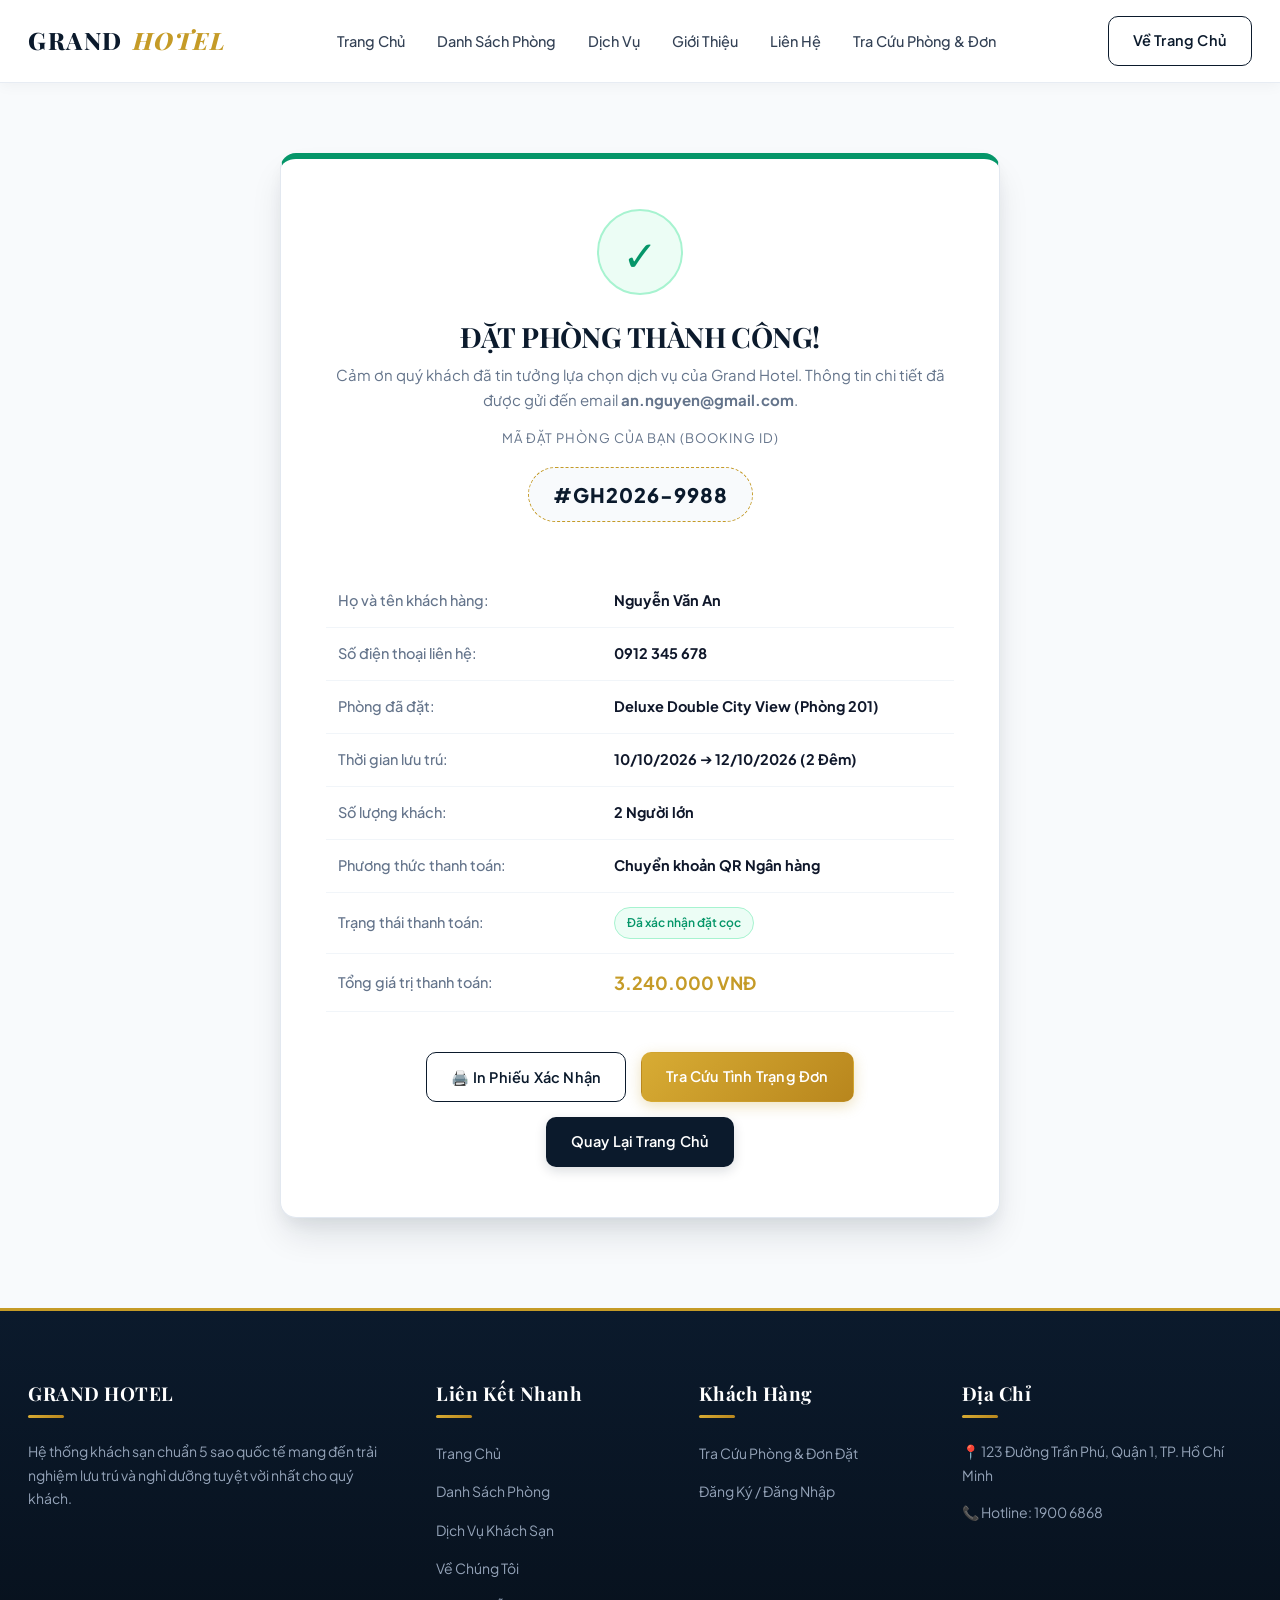
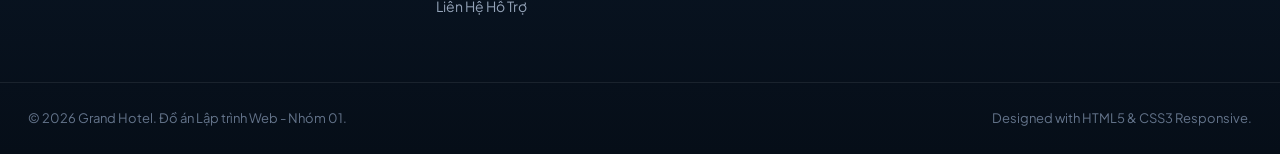
<file: 02_Source/booking-success.html>
<!DOCTYPE html>
<html lang="vi">
<head>
  <meta charset="UTF-8">
  <meta name="viewport" content="width=device-width, initial-scale=1.0">
  <title>Đặt Phòng Thành Công - Grand Hotel</title>
  
  <link rel="stylesheet" href="assets/css/base.css">
  <link rel="stylesheet" href="assets/css/style-booking.css">
</head>
<body>

  <header class="site-header">
    <div class="container header-container">
      <div class="logo">
        <a href="index.html">GRAND <span>HOTEL</span></a>
      </div>
      <nav class="main-nav" aria-label="Điều hướng chính">
        <ul>
          <li><a href="index.html">Trang Chủ</a></li>
          <li><a href="rooms.html">Danh Sách Phòng</a></li>
          <li><a href="services.html">Dịch Vụ</a></li>
          <li><a href="about.html">Giới Thiệu</a></li>
          <li><a href="contact.html">Liên Hệ</a></li>
          <li><a href="check-booking.html">Tra Cứu Phòng & Đơn</a></li>
        </ul>
      </nav>
      <div class="header-actions">
        <a href="index.html" class="btn btn-outline">Về Trang Chủ</a>
      </div>
    </div>
  </header>

  <main class="container">
    <div class="success-container-box">
      <div class="success-badge-icon">✓</div>
      <h1 style="font-size: 28px; color: var(--primary-color); margin-bottom: 8px;">ĐẶT PHÒNG THÀNH CÔNG!</h1>
      <p style="color: var(--gray-color); font-size: 15px;">Cảm ơn quý khách đã tin tưởng lựa chọn dịch vụ của Grand Hotel. Thông tin chi tiết đã được gửi đến email <strong>an.nguyen@gmail.com</strong>.</p>
      
      <div>
        <span style="font-size: 13px; color: var(--gray-color); text-transform: uppercase; letter-spacing: 1px; display: block; margin-top: 15px;">Mã Đặt Phòng Của Bạn (Booking ID)</span>
        <div class="booking-code-pill">#GH2026-9988</div>
      </div>

      <table class="success-info-table">
        <tbody>
          <tr>
            <td>Họ và tên khách hàng:</td>
            <td><strong>Nguyễn Văn An</strong></td>
          </tr>
          <tr>
            <td>Số điện thoại liên hệ:</td>
            <td><strong>0912 345 678</strong></td>
          </tr>
          <tr>
            <td>Phòng đã đặt:</td>
            <td><strong>Deluxe Double City View (Phòng 201)</strong></td>
          </tr>
          <tr>
            <td>Thời gian lưu trú:</td>
            <td><strong>10/10/2026 ➔ 12/10/2026 (2 Đêm)</strong></td>
          </tr>
          <tr>
            <td>Số lượng khách:</td>
            <td><strong>2 Người lớn</strong></td>
          </tr>
          <tr>
            <td>Phương thức thanh toán:</td>
            <td><strong>Chuyển khoản QR Ngân hàng</strong></td>
          </tr>
          <tr>
            <td>Trạng thái thanh toán:</td>
            <td><span class="badge-status badge-confirmed">Đã xác nhận đặt cọc</span></td>
          </tr>
          <tr>
            <td>Tổng giá trị thanh toán:</td>
            <td><strong style="color: var(--secondary-color); font-size: 18px;">3.240.000 VNĐ</strong></td>
          </tr>
        </tbody>
      </table>

      <div style="display: flex; gap: 15px; justify-content: center; flex-wrap: wrap;">
        <button onclick="window.print()" class="btn btn-outline">🖨️ In Phiếu Xác Nhận</button>
        <a href="check-booking.html" class="btn btn-gold">Tra Cứu Tình Trạng Đơn</a>
        <a href="index.html" class="btn btn-primary">Quay Lại Trang Chủ</a>
      </div>
    </div>
  </main>

  <footer class="site-footer">
    <div class="container footer-grid">
      <div class="footer-col">
        <h3>GRAND HOTEL</h3>
        <p>Hệ thống khách sạn chuẩn 5 sao quốc tế mang đến trải nghiệm lưu trú và nghỉ dưỡng tuyệt vời nhất cho quý khách.</p>
      </div>
      <div class="footer-col">
        <h3>Liên Kết Nhanh</h3>
        <ul>
          <li><a href="index.html">Trang Chủ</a></li>
          <li><a href="rooms.html">Danh Sách Phòng</a></li>
          <li><a href="services.html">Dịch Vụ Khách Sạn</a></li>
          <li><a href="about.html">Về Chúng Tôi</a></li>
          <li><a href="contact.html">Liên Hệ Hỗ Trợ</a></li>
        </ul>
      </div>
      <div class="footer-col">
        <h3>Khách Hàng</h3>
        <ul>
          <li><a href="check-booking.html">Tra Cứu Phòng & Đơn Đặt</a></li>
          <li><a href="admin/login.html">Đăng Ký / Đăng Nhập</a></li>
        </ul>
      </div>
      <div class="footer-col">
        <h3>Địa Chỉ</h3>
        <p>📍 123 Đường Trần Phú, Quận 1, TP. Hồ Chí Minh</p>
        <p>📞 Hotline: 1900 6868</p>
      </div>
    </div>
    <div class="container footer-bottom">
      <div>&copy; 2026 Grand Hotel. Đồ án Lập trình Web - Nhóm 01.</div>
      <div>Designed with HTML5 & CSS3 Responsive.</div>
    </div>
  </footer>

</body>
</html>
</file>
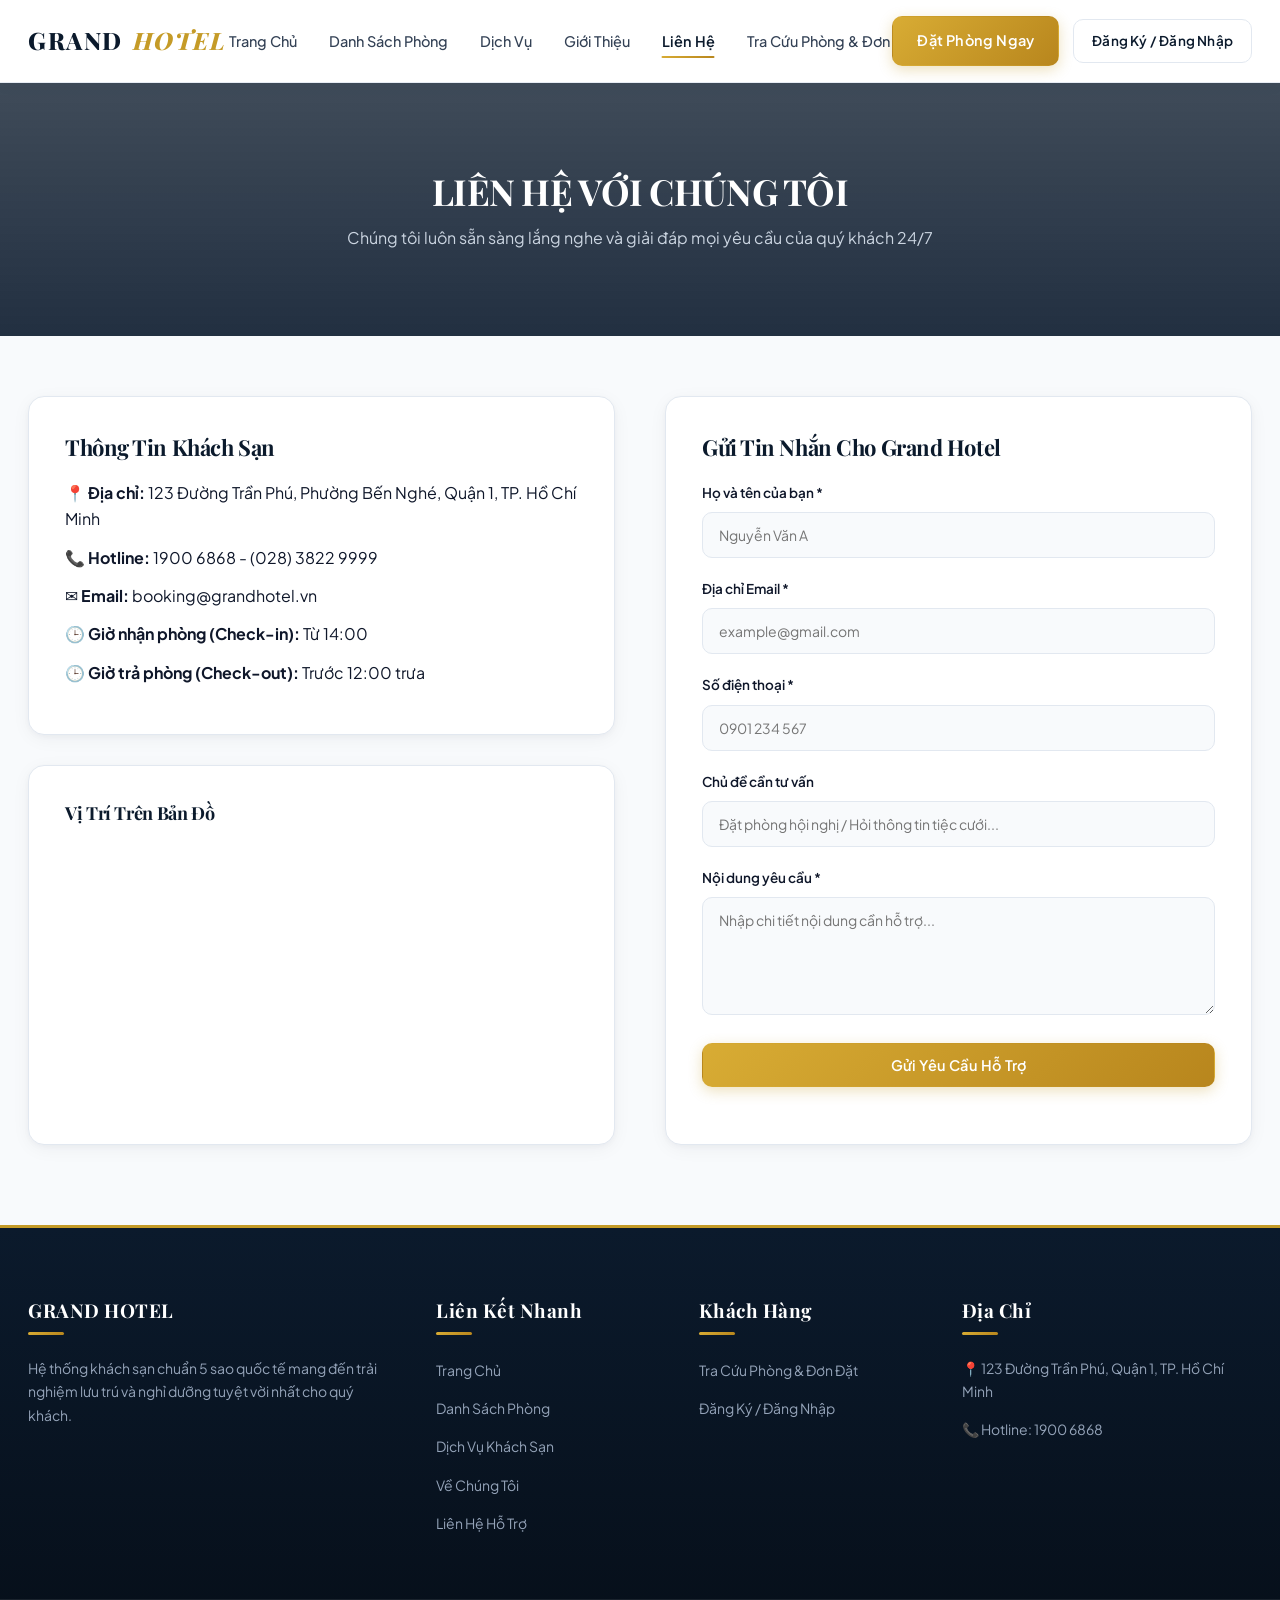
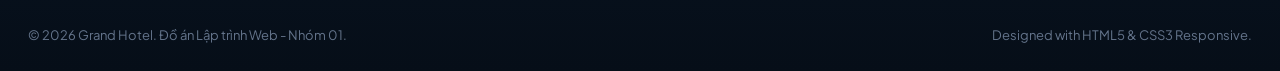
<file: 02_Source/contact.html>
<!DOCTYPE html>
<html lang="vi">
<head>
  <meta charset="UTF-8">
  <meta name="viewport" content="width=device-width, initial-scale=1.0">
  <title>Liên Hệ & Bản Đồ - Grand Hotel</title>
  <link rel="stylesheet" href="assets/css/base.css">
  <link rel="stylesheet" href="assets/css/style-home.css">
</head>
<body>

  <header class="site-header">
    <div class="container header-container">
      <div class="logo">
        <a href="index.html">GRAND <span>HOTEL</span></a>
      </div>
      <nav class="main-nav" aria-label="Điều hướng chính">
        <ul>
          <li><a href="index.html">Trang Chủ</a></li>
          <li><a href="rooms.html">Danh Sách Phòng</a></li>
          <li><a href="services.html">Dịch Vụ</a></li>
          <li><a href="about.html">Giới Thiệu</a></li>
          <li><a href="contact.html" class="active">Liên Hệ</a></li>
          <li><a href="check-booking.html">Tra Cứu Phòng & Đơn</a></li>
        </ul>
      </nav>
      <div class="header-actions">
        <a href="rooms.html" class="btn btn-gold">Đặt Phòng Ngay</a>
        <a href="admin/login.html" class="btn btn-user-auth">Đăng Ký / Đăng Nhập</a>
      </div>
    </div>
  </header>

  <section class="page-banner">
    <div class="container">
      <h1 style="font-size: 36px; margin-bottom: 10px;">LIÊN HỆ VỚI CHÚNG TÔI</h1>
      <p>Chúng tôi luôn sẵn sàng lắng nghe và giải đáp mọi yêu cầu của quý khách 24/7</p>
    </div>
  </section>

  <main class="container">
    <div class="contact-grid">
      
      <div>
        <div class="contact-card" style="margin-bottom: 30px;">
          <h2 style="font-size: 22px; color: var(--primary-color); margin-bottom: 18px;">Thông Tin Khách Sạn</h2>
          <p style="margin-bottom: 12px;"><strong>📍 Địa chỉ:</strong> 123 Đường Trần Phú, Phường Bến Nghé, Quận 1, TP. Hồ Chí Minh</p>
          <p style="margin-bottom: 12px;"><strong>📞 Hotline:</strong> 1900 6868 - (028) 3822 9999</p>
          <p style="margin-bottom: 12px;"><strong>✉️ Email:</strong> booking@grandhotel.vn</p>
          <p style="margin-bottom: 12px;"><strong>🕒 Giờ nhận phòng (Check-in):</strong> Từ 14:00</p>
          <p style="margin-bottom: 12px;"><strong>🕒 Giờ trả phòng (Check-out):</strong> Trước 12:00 trưa</p>
        </div>

        <div class="contact-card">
          <h3 style="font-size: 18px; margin-bottom: 15px; color: var(--primary-color);">Vị Trí Trên Bản Đồ</h3>
          <iframe 
            src="https://www.google.com/maps/embed?pb=!1m18!1m12!1m3!1d3919.4602324215263!2d106.6974113748053!3d10.776019489372671!2m3!1f0!2f0!3f0!3m2!1i1024!2i768!4f13.1!3m3!1m2!1s0x31752f385570472f%3A0x1787491dd4ed1369!2zVHJ1bmcgVMOibSBUaMOgbmggUGjhu5EgSOG7kyBDaMOtIE1pbmg!5e0!3m2!1svi!2s!4v1700000000000!5m2!1svi!2s" 
            width="100%" 
            height="260" 
            style="border:0; border-radius: 8px;" 
            allowfullscreen="" 
            loading="lazy">
          </iframe>
        </div>
      </div>

      <div class="contact-card">
        <h2 style="font-size: 22px; color: var(--primary-color); margin-bottom: 20px;">Gửi Tin Nhắn Cho Grand Hotel</h2>
        <form action="#" method="POST">
          <div class="contact-form-group">
            <label for="c-name">Họ và tên của bạn *</label>
            <input type="text" id="c-name" name="name" required placeholder="Nguyễn Văn A">
          </div>
          <div class="contact-form-group">
            <label for="c-email">Địa chỉ Email *</label>
            <input type="email" id="c-email" name="email" required placeholder="example@gmail.com">
          </div>
          <div class="contact-form-group">
            <label for="c-phone">Số điện thoại *</label>
            <input type="tel" id="c-phone" name="phone" required placeholder="0901 234 567">
          </div>
          <div class="contact-form-group">
            <label for="c-subject">Chủ đề cần tư vấn</label>
            <input type="text" id="c-subject" name="subject" placeholder="Đặt phòng hội nghị / Hỏi thông tin tiệc cưới...">
          </div>
          <div class="contact-form-group">
            <label for="c-message">Nội dung yêu cầu *</label>
            <textarea id="c-message" name="message" rows="5" required placeholder="Nhập chi tiết nội dung cần hỗ trợ..."></textarea>
          </div>
          <button type="submit" class="btn btn-gold" style="width: 100%; padding: 12px;">Gửi Yêu Cầu Hỗ Trợ</button>
        </form>
      </div>
    </div>
  </main>

  <footer class="site-footer">
    <div class="container footer-grid">
      <div class="footer-col">
        <h3>GRAND HOTEL</h3>
        <p>Hệ thống khách sạn chuẩn 5 sao quốc tế mang đến trải nghiệm lưu trú và nghỉ dưỡng tuyệt vời nhất cho quý khách.</p>
      </div>
      <div class="footer-col">
        <h3>Liên Kết Nhanh</h3>
        <ul>
          <li><a href="index.html">Trang Chủ</a></li>
          <li><a href="rooms.html">Danh Sách Phòng</a></li>
          <li><a href="services.html">Dịch Vụ Khách Sạn</a></li>
          <li><a href="about.html">Về Chúng Tôi</a></li>
          <li><a href="contact.html">Liên Hệ Hỗ Trợ</a></li>
        </ul>
      </div>
      <div class="footer-col">
        <h3>Khách Hàng</h3>
        <ul>
          <li><a href="check-booking.html">Tra Cứu Phòng & Đơn Đặt</a></li>
          <li><a href="admin/login.html">Đăng Ký / Đăng Nhập</a></li>
        </ul>
      </div>
      <div class="footer-col">
        <h3>Địa Chỉ</h3>
        <p>📍 123 Đường Trần Phú, Quận 1, TP. Hồ Chí Minh</p>
        <p>📞 Hotline: 1900 6868</p>
      </div>
    </div>
    <div class="container footer-bottom">
      <div>&copy; 2026 Grand Hotel. Đồ án Lập trình Web - Nhóm 01.</div>
      <div>Designed with HTML5 & CSS3 Responsive.</div>
    </div>
  </footer>

</body>
</html>
</file>
<file: 02_Source/assets/css/base.css>
@import url('https://fonts.googleapis.com/css2?family=Plus+Jakarta+Sans:wght@300;400;500;600;700;800&family=Playfair+Display:ital,wght@0,600;0,700;0,800;1,600;1,700&display=swap');

:root {
  --primary-color: #0b1a2c;
  --primary-hover: #132d4b;
  --primary-light: #1e3a5f;
  
  --secondary-color: #c59b27;
  --secondary-hover: #ad8319;
  --secondary-light: #fef7e7;
  --secondary-gradient: linear-gradient(135deg, #d8ac34 0%, #b8861d 100%);
  
  --dark-color: #0f172a;
  --gray-color: #64748b;
  --gray-light: #94a3b8;
  --light-color: #f8fafc;
  --white: #ffffff;
  --border-color: #e2e8f0;
  --border-light: #f1f5f9;
  
  --success-color: #059669;
  --success-bg: #ecfdf5;
  --warning-color: #d97706;
  --warning-bg: #fffbeb;
  --danger-color: #dc2626;
  --danger-bg: #fef2f2;
  --info-color: #0284c7;
  --info-bg: #f0f9ff;

  --font-family: 'Plus Jakarta Sans', system-ui, -apple-system, sans-serif;
  --font-serif: 'Playfair Display', Georgia, serif;
  
  --transition: all 0.25s cubic-bezier(0.4, 0, 0.2, 1);
  --shadow-sm: 0 1px 2px 0 rgba(0, 0, 0, 0.05);
  --shadow: 0 4px 20px -2px rgba(11, 26, 44, 0.06), 0 2px 6px -1px rgba(11, 26, 44, 0.04);
  --shadow-lg: 0 20px 35px -5px rgba(11, 26, 44, 0.12), 0 8px 16px -3px rgba(11, 26, 44, 0.06);
  --shadow-hover: 0 12px 28px -4px rgba(11, 26, 44, 0.15);
  
  --radius-sm: 6px;
  --radius: 10px;
  --radius-lg: 16px;
  --radius-full: 9999px;
}

*, *::before, *::after {
  margin: 0;
  padding: 0;
  box-sizing: border-box;
}

html {
  scroll-behavior: smooth;
}

body {
  font-family: var(--font-family);
  color: var(--dark-color);
  background-color: var(--light-color);
  line-height: 1.65;
  -webkit-font-smoothing: antialiased;
  -moz-osx-font-smoothing: grayscale;
}

h1, h2, h3, h4, h5, h6 {
  font-family: var(--font-serif);
  color: var(--primary-color);
  line-height: 1.3;
  letter-spacing: -0.02em;
}

a {
  text-decoration: none;
  color: inherit;
  transition: var(--transition);
}

ul {
  list-style: none;
}

img {
  max-width: 100%;
  height: auto;
  display: block;
}

input, select, textarea, button {
  font-family: var(--font-family);
}

.container {
  max-width: 1520px;
  margin: 0 auto;
  padding: 0 28px;
}

.btn {
  display: inline-flex;
  align-items: center;
  justify-content: center;
  gap: 8px;
  font-family: var(--font-family);
  font-weight: 600;
  padding: 12px 24px;
  border-radius: var(--radius);
  border: 1px solid transparent;
  cursor: pointer;
  transition: var(--transition);
  text-align: center;
  font-size: 14.5px;
  letter-spacing: 0.2px;
  white-space: nowrap;
}

.btn:active {
  transform: translateY(1px);
}

.btn-primary {
  background-color: var(--primary-color);
  color: var(--white);
  box-shadow: 0 4px 12px rgba(11, 26, 44, 0.15);
}

.btn-primary:hover {
  background-color: var(--primary-hover);
  box-shadow: 0 6px 16px rgba(11, 26, 44, 0.25);
  transform: translateY(-2px);
}

.btn-gold {
  background: var(--secondary-gradient);
  color: var(--white);
  box-shadow: 0 4px 14px rgba(197, 155, 39, 0.3);
}

.btn-gold:hover {
  box-shadow: 0 6px 20px rgba(197, 155, 39, 0.45);
  transform: translateY(-2px);
  filter: brightness(1.04);
}

.btn-outline {
  border: 1.5px solid var(--primary-color);
  color: var(--primary-color);
  background-color: transparent;
}

.btn-outline:hover {
  background-color: var(--primary-color);
  color: var(--white);
  transform: translateY(-2px);
}

.btn-user-auth {
  display: inline-flex;
  align-items: center;
  gap: 8px;
  padding: 10px 18px;
  border-radius: var(--radius);
  border: 1.5px solid var(--border-color);
  background: var(--white);
  color: var(--primary-color);
  font-weight: 600;
  font-size: 13.5px;
  transition: var(--transition);
}

.btn-user-auth:hover {
  border-color: var(--secondary-color);
  color: var(--secondary-color);
  box-shadow: var(--shadow-sm);
  transform: translateY(-1px);
}

.btn-sm {
  padding: 7px 14px;
  font-size: 12.5px;
  border-radius: var(--radius-sm);
}

.badge {
  display: inline-flex;
  align-items: center;
  gap: 6px;
  padding: 5px 12px;
  border-radius: var(--radius-full);
  font-size: 12px;
  font-weight: 700;
  letter-spacing: 0.3px;
}

.badge::before {
  content: '';
  width: 6px;
  height: 6px;
  border-radius: 50%;
  display: inline-block;
}

.badge-success {
  background-color: var(--success-bg);
  color: var(--success-color);
}
.badge-success::before {
  background-color: var(--success-color);
}

.badge-warning {
  background-color: var(--warning-bg);
  color: var(--warning-color);
}
.badge-warning::before {
  background-color: var(--warning-color);
}

.badge-danger {
  background-color: var(--danger-bg);
  color: var(--danger-color);
}
.badge-danger::before {
  background-color: var(--danger-color);
}

.badge-info {
  background-color: var(--info-bg);
  color: var(--info-color);
}
.badge-info::before {
  background-color: var(--info-color);
}

.site-header {
  background-color: rgba(255, 255, 255, 0.96);
  backdrop-filter: blur(12px);
  -webkit-backdrop-filter: blur(12px);
  box-shadow: 0 1px 15px rgba(11, 26, 44, 0.05);
  position: sticky;
  top: 0;
  z-index: 1000;
  border-bottom: 1px solid rgba(226, 232, 240, 0.8);
}

.header-container {
  display: flex;
  justify-content: space-between;
  align-items: center;
  height: 82px;
}

.logo a {
  display: inline-flex;
  align-items: center;
  gap: 10px;
  font-family: var(--font-serif);
  font-size: 24px;
  font-weight: 800;
  color: var(--primary-color);
  letter-spacing: 1.5px;
}

.logo span {
  color: var(--secondary-color);
  font-style: italic;
}

.main-nav ul {
  display: flex;
  gap: 32px;
  align-items: center;
}

.main-nav a {
  font-weight: 500;
  color: #334155;
  font-size: 14.5px;
  padding: 8px 0;
  position: relative;
}

.main-nav a::after {
  content: '';
  position: absolute;
  bottom: 0;
  left: 50%;
  transform: translateX(-50%);
  width: 0;
  height: 2px;
  background: var(--secondary-gradient);
  transition: width 0.3s ease;
  border-radius: 2px;
}

.main-nav a:hover,
.main-nav a.active {
  color: var(--primary-color);
  font-weight: 600;
}

.main-nav a:hover::after,
.main-nav a.active::after {
  width: 100%;
}

.header-actions {
  display: flex;
  align-items: center;
  gap: 14px;
}

.site-footer {
  background: linear-gradient(180deg, #0b1a2c 0%, #060e18 100%);
  color: #94a3b8;
  padding: 70px 0 25px;
  margin-top: 80px;
  border-top: 3px solid var(--secondary-color);
}

.footer-grid {
  display: grid;
  grid-template-columns: 2fr 1.2fr 1.2fr 1.6fr;
  gap: 45px;
  margin-bottom: 50px;
}

.footer-col h3 {
  color: var(--white);
  font-size: 19px;
  margin-bottom: 22px;
  position: relative;
  padding-bottom: 12px;
  letter-spacing: 0.5px;
}

.footer-col h3::after {
  content: '';
  position: absolute;
  left: 0;
  bottom: 0;
  width: 36px;
  height: 2.5px;
  background: var(--secondary-gradient);
  border-radius: 2px;
}

.footer-col p {
  font-size: 14px;
  line-height: 1.7;
  margin-bottom: 14px;
  color: #94a3b8;
}

.footer-col ul li {
  margin-bottom: 12px;
}

.footer-col ul a {
  font-size: 14px;
  color: #94a3b8;
  display: inline-block;
  transition: all 0.25s ease;
}

.footer-col ul a:hover {
  color: var(--secondary-color);
  transform: translateX(5px);
}

.footer-bottom {
  border-top: 1px solid rgba(255, 255, 255, 0.08);
  padding-top: 25px;
  display: flex;
  justify-content: space-between;
  align-items: center;
  font-size: 13px;
  color: #64748b;
}

.page-banner {
  background: linear-gradient(180deg, rgba(11, 26, 44, 0.78) 0%, rgba(11, 26, 44, 0.9) 100%),
              url('https://images.unsplash.com/photo-1566073771259-6a8506099945?auto=format&fit=crop&w=1920&q=85') center/cover;
  color: var(--white);
  padding: 85px 0;
  text-align: center;
  margin-bottom: 50px;
}

.page-banner h1 {
  color: var(--white);
  font-size: 38px;
  margin-bottom: 12px;
}

.page-banner p {
  color: #cbd5e1;
  font-size: 16px;
  max-width: 650px;
  margin: 0 auto;
}

.breadcrumb-nav {
  background-color: #f8fafc;
  padding: 16px 0;
  border-bottom: 1px solid var(--border-color);
  font-size: 14px;
  color: var(--gray-color);
}

.breadcrumb-nav a:hover {
  color: var(--secondary-color);
}

.breadcrumb-nav span {
  color: var(--primary-color);
  font-weight: 600;
}

.page-header-simple {
  background-color: #f8fafc;
  padding: 34px 0;
  border-bottom: 1px solid var(--border-color);
}

.page-header-simple h1 {
  font-size: 28px;
  color: var(--primary-color);
  margin-bottom: 6px;
}

.page-header-simple p {
  font-size: 14.5px;
  color: var(--gray-color);
}

@media (max-width: 960px) {
  .footer-grid {
    grid-template-columns: 1fr 1fr;
    gap: 35px;
  }
}

@media (max-width: 768px) {
  .container {
    padding: 0 20px;
  }

  .header-container {
    flex-direction: column;
    height: auto;
    padding: 16px 0;
    gap: 16px;
  }
  
  .main-nav ul {
    flex-wrap: wrap;
    justify-content: center;
    gap: 18px;
  }
  
  .footer-grid {
    grid-template-columns: 1fr;
    gap: 30px;
  }

  .footer-bottom {
    flex-direction: column;
    text-align: center;
    gap: 12px;
  }
}
</file>
<file: 02_Source/assets/css/style-booking.css>
.booking-checkout-layout {
  display: grid;
  grid-template-columns: 1.8fr 1.2fr;
  gap: 45px;
  margin: 45px 0 80px;
}

.booking-form-card,
.booking-summary-card {
  background: var(--white);
  padding: 38px;
  border-radius: var(--radius-lg);
  box-shadow: var(--shadow);
  border: 1px solid var(--border-color);
}

.booking-form-card h2,
.booking-summary-card h2 {
  font-size: 22px;
  color: var(--primary-color);
  margin-bottom: 24px;
  padding-bottom: 12px;
  border-bottom: 2px solid var(--border-light);
  display: flex;
  align-items: center;
  gap: 10px;
}

.form-row-2 {
  display: grid;
  grid-template-columns: 1fr 1fr;
  gap: 22px;
  margin-bottom: 20px;
}

.form-field-group {
  margin-bottom: 20px;
}

.form-field-group label {
  display: block;
  font-size: 13.5px;
  font-weight: 600;
  margin-bottom: 8px;
  color: var(--dark-color);
}

.form-field-group label span.req {
  color: var(--danger-color);
  font-weight: 700;
}

.form-field-group input,
.form-field-group select,
.form-field-group textarea {
  width: 100%;
  padding: 13px 16px;
  border: 1.5px solid var(--border-color);
  border-radius: var(--radius);
  font-size: 14.5px;
  outline: none;
  background-color: #f8fafc;
  color: var(--dark-color);
  transition: var(--transition);
}

.form-field-group input:focus,
.form-field-group select:focus,
.form-field-group textarea:focus {
  border-color: var(--secondary-color);
  background-color: var(--white);
  box-shadow: 0 0 0 3px rgba(197, 155, 39, 0.15);
}

.payment-methods-box {
  margin: 24px 0 30px;
  display: flex;
  flex-direction: column;
  gap: 14px;
}

.payment-option-label {
  display: flex;
  align-items: center;
  gap: 16px;
  padding: 18px 20px;
  border: 1.5px solid var(--border-color);
  border-radius: var(--radius);
  cursor: pointer;
  transition: var(--transition);
  background-color: var(--white);
}

.payment-option-label:hover {
  border-color: var(--secondary-color);
  background-color: #fcfaf6;
}

.payment-option-label input[type="radio"] {
  accent-color: var(--secondary-color);
  width: 20px;
  height: 20px;
}

.payment-option-label div strong {
  display: block;
  font-size: 14.5px;
  color: var(--primary-color);
  margin-bottom: 2px;
}

.selected-room-mini {
  display: flex;
  gap: 18px;
  margin-bottom: 24px;
  padding-bottom: 24px;
  border-bottom: 1px solid var(--border-light);
  align-items: center;
}

.selected-room-mini img {
  width: 110px;
  aspect-ratio: 16/11;
  object-fit: cover;
  border-radius: var(--radius);
  border: 1px solid var(--border-color);
}

.price-breakdown-list {
  display: flex;
  flex-direction: column;
  gap: 14px;
  margin-bottom: 26px;
  padding-bottom: 24px;
  border-bottom: 2px dashed var(--border-color);
  font-size: 14px;
}

.price-item-row {
  display: flex;
  justify-content: space-between;
  color: #475569;
}

.price-total-row {
  display: flex;
  justify-content: space-between;
  align-items: baseline;
  font-size: 18px;
  font-weight: 700;
  color: var(--primary-color);
  padding-top: 6px;
}

.price-total-row span:last-child {
  font-size: 26px;
  font-weight: 800;
  color: var(--secondary-color);
  font-family: var(--font-family);
}

.success-container-box {
  max-width: 720px;
  margin: 70px auto 90px;
  background: var(--white);
  padding: 50px 45px;
  border-radius: var(--radius-lg);
  box-shadow: var(--shadow-lg);
  text-align: center;
  border: 1px solid var(--border-color);
  border-top: 6px solid var(--success-color);
}

.success-badge-icon {
  width: 86px;
  height: 86px;
  line-height: 86px;
  background: #ecfdf5;
  color: var(--success-color);
  border-radius: 50%;
  font-size: 42px;
  margin: 0 auto 24px;
  border: 2px solid #a7f3d0;
}

.booking-code-pill {
  display: inline-block;
  background-color: var(--light-color);
  border: 1.5px dashed var(--secondary-color);
  padding: 10px 24px;
  border-radius: var(--radius-full);
  font-weight: 800;
  color: var(--primary-color);
  font-size: 20px;
  letter-spacing: 1px;
  margin: 18px 0 28px;
}

.success-info-table {
  width: 100%;
  text-align: left;
  margin: 25px 0 40px;
  border-collapse: collapse;
}

.success-info-table td {
  padding: 14px 12px;
  border-bottom: 1px solid var(--border-light);
  font-size: 14.5px;
}

.success-info-table td:first-child {
  color: var(--gray-color);
  width: 44%;
  font-weight: 500;
}

.search-booking-panel {
  max-width: 100%;
  margin: 35px 0 35px;
  background: var(--white);
  padding: 32px 36px;
  border-radius: var(--radius-lg);
  box-shadow: var(--shadow);
  border: 1px solid var(--border-color);
}

.lookup-type-selector {
  display: flex;
  gap: 16px;
  margin-bottom: 24px;
  padding-bottom: 20px;
  border-bottom: 1px solid var(--border-light);
}

.lookup-type-option {
  display: flex;
  align-items: center;
  gap: 10px;
  padding: 10px 20px;
  border-radius: var(--radius-full);
  border: 1.5px solid var(--border-color);
  background: #f8fafc;
  cursor: pointer;
  font-weight: 600;
  font-size: 14px;
  color: #334155;
  transition: var(--transition);
}

.lookup-type-option:hover {
  border-color: var(--secondary-color);
  background: #fefcf7;
}

.lookup-type-option input[type="radio"] {
  accent-color: var(--secondary-color);
  width: 18px;
  height: 18px;
  cursor: pointer;
}

.lookup-inputs-row {
  display: grid;
  grid-template-columns: repeat(auto-fit, minmax(200px, 1fr)) auto;
  gap: 18px;
  align-items: flex-end;
}

.guest-voucher-card {
  background: var(--white);
  border-radius: var(--radius-lg);
  border: 1.5px solid var(--border-color);
  box-shadow: var(--shadow);
  margin-bottom: 45px;
  overflow: hidden;
  position: relative;
}

.guest-voucher-card::before {
  content: '';
  position: absolute;
  top: 0;
  left: 0;
  right: 0;
  height: 5px;
  background: var(--secondary-gradient);
}

.voucher-header {
  padding: 24px 32px;
  background: #fafbfc;
  border-bottom: 1px solid var(--border-light);
  display: flex;
  justify-content: space-between;
  align-items: center;
  flex-wrap: wrap;
  gap: 16px;
}

.voucher-header-title h3 {
  font-size: 19px;
  color: var(--primary-color);
  margin-bottom: 4px;
}

.voucher-header-title span {
  font-size: 13.5px;
  color: var(--gray-color);
}

.voucher-body {
  padding: 32px;
}

.voucher-grid {
  display: grid;
  grid-template-columns: 320px 1.2fr 1fr;
  gap: 32px;
  align-items: flex-start;
}

.voucher-room-img-box {
  border-radius: var(--radius);
  overflow: hidden;
  border: 1px solid var(--border-color);
}

.voucher-room-img-box img {
  width: 100%;
  aspect-ratio: 16/11;
  object-fit: cover;
}

.voucher-room-img-box .caption {
  padding: 12px 14px;
  background: #f8fafc;
  font-size: 13px;
  font-weight: 600;
  color: var(--primary-color);
}

.voucher-info-section h4 {
  font-size: 13px;
  text-transform: uppercase;
  letter-spacing: 0.6px;
  color: var(--gray-color);
  margin-bottom: 14px;
  font-family: var(--font-family);
  font-weight: 700;
}

.voucher-meta-list {
  display: flex;
  flex-direction: column;
  gap: 12px;
  margin-bottom: 22px;
}

.voucher-meta-row {
  display: flex;
  font-size: 14px;
  gap: 10px;
}

.voucher-meta-row strong {
  color: var(--primary-color);
}

.voucher-privileges-box {
  background: #fdfaf3;
  border-radius: var(--radius);
  padding: 16px 18px;
  border: 1px solid #f6e6be;
}

.voucher-privileges-box h5 {
  font-size: 12.5px;
  font-weight: 700;
  color: var(--secondary-color);
  margin-bottom: 8px;
  text-transform: uppercase;
  font-family: var(--font-family);
}

.voucher-privilege-item {
  display: flex;
  align-items: center;
  gap: 8px;
  font-size: 13px;
  color: #475569;
  margin-bottom: 6px;
}

.voucher-price-box {
  background: #f8fafc;
  border-radius: var(--radius);
  padding: 24px;
  border: 1px solid var(--border-color);
}

.voucher-price-box .total-amount {
  font-size: 26px;
  font-weight: 800;
  color: var(--primary-color);
  margin: 10px 0 16px;
}

.guest-action-btns {
  display: flex;
  flex-direction: column;
  gap: 10px;
  margin-top: 20px;
}

.checkin-guide-card {
  background: var(--white);
  border-radius: var(--radius-lg);
  padding: 28px 32px;
  border: 1px solid var(--border-color);
  box-shadow: var(--shadow);
  margin-bottom: 60px;
  display: flex;
  align-items: center;
  justify-content: space-between;
  gap: 30px;
}

.check-table-wrap {
  background: var(--white);
  padding: 32px;
  border-radius: var(--radius-lg);
  box-shadow: var(--shadow);
  overflow-x: auto;
  margin-bottom: 70px;
  border: 1px solid var(--border-color);
  width: 100%;
}

.table-custom {
  width: 100%;
  border-collapse: collapse;
  text-align: left;
  font-size: 14px;
}

.table-custom th {
  background-color: #f8fafc;
  color: #475569;
  padding: 16px;
  font-size: 12px;
  font-weight: 700;
  text-transform: uppercase;
  letter-spacing: 0.6px;
  border-bottom: 2px solid var(--border-color);
}

.table-custom td {
  padding: 16px;
  border-bottom: 1px solid var(--border-light);
  vertical-align: middle;
}

.table-custom tr:hover td {
  background-color: #fafbfc;
}

.badge-status {
  display: inline-flex;
  align-items: center;
  gap: 6px;
  padding: 5px 12px;
  border-radius: var(--radius-full);
  font-size: 12px;
  font-weight: 600;
}

.badge-confirmed {
  background-color: #ecfdf5;
  color: #059669;
  border: 1px solid #a7f3d0;
}

.badge-occupied {
  background-color: #eff6ff;
  color: #1d4ed8;
  border: 1px solid #bfdbfe;
}

.badge-available {
  background-color: #f0fdf4;
  color: #15803d;
  border: 1px solid #bbf7d0;
}

.badge-maintenance {
  background-color: #fffbeb;
  color: #b45309;
  border: 1px solid #fde68a;
}

.badge-pending {
  background-color: #fffbeb;
  color: #d97706;
  border: 1px solid #fde68a;
}

@media (max-width: 1080px) {
  .voucher-grid {
    grid-template-columns: 1fr;
    gap: 24px;
  }
}

@media (max-width: 960px) {
  .booking-checkout-layout {
    grid-template-columns: 1fr;
  }
}

@media (max-width: 768px) {
  .lookup-inputs-row {
    grid-template-columns: 1fr;
  }
  .checkin-guide-card {
    flex-direction: column;
    align-items: flex-start;
  }
}

@media (max-width: 600px) {
  .form-row-2 {
    grid-template-columns: 1fr;
  }
  .booking-form-card,
  .booking-summary-card,
  .success-container-box,
  .search-booking-panel,
  .check-table-wrap,
  .voucher-body,
  .voucher-header {
    padding: 20px;
  }
}
</file>
<file: 02_Source/assets/css/style-home.css>
.hero-section {
  position: relative;
  background: linear-gradient(180deg, rgba(11, 26, 44, 0.72) 0%, rgba(11, 26, 44, 0.88) 100%),
              url('https://images.unsplash.com/photo-1542314831-068cd1dbfeeb?auto=format&fit=crop&w=1920&q=85') center/cover no-repeat;
  color: var(--white);
  padding: 130px 0 170px;
  text-align: center;
}

.hero-content h1 {
  font-size: 48px;
  font-weight: 700;
  margin-bottom: 20px;
  letter-spacing: -0.01em;
  color: var(--white);
  text-shadow: 0 2px 10px rgba(0, 0, 0, 0.3);
  max-width: 900px;
  margin-left: auto;
  margin-right: auto;
}

.hero-content p {
  font-size: 18px;
  font-weight: 300;
  max-width: 680px;
  margin: 0 auto 36px;
  color: #e2e8f0;
  line-height: 1.8;
}

.home-about-section {
  padding: 85px 0 75px;
}

.home-about-grid {
  display: grid;
  grid-template-columns: 1.15fr 0.85fr;
  gap: 55px;
  align-items: center;
}

.home-about-text h2 {
  font-size: 34px;
  margin-bottom: 20px;
  line-height: 1.3;
}

.home-about-text p {
  color: var(--gray-color);
  font-size: 15px;
  line-height: 1.75;
  margin-bottom: 16px;
}

.about-features-list {
  display: grid;
  grid-template-columns: 1fr 1fr;
  gap: 16px;
  margin: 24px 0 28px;
}

.about-feature-item {
  display: flex;
  align-items: center;
  gap: 10px;
  font-size: 14px;
  font-weight: 600;
  color: var(--primary-color);
}

.about-feature-item span.icon {
  color: var(--secondary-color);
  font-size: 18px;
}

.about-stats-row {
  display: flex;
  gap: 30px;
  margin: 28px 0 32px;
  padding: 20px 0;
  border-top: 1px solid var(--border-light);
  border-bottom: 1px solid var(--border-light);
}

.about-stat-item .stat-num {
  font-size: 30px;
  font-weight: 800;
  color: var(--secondary-color);
  font-family: var(--font-serif);
}

.about-stat-item .stat-label {
  font-size: 13px;
  color: var(--gray-color);
  font-weight: 500;
}

.about-img-box {
  position: relative;
}

.about-main-img {
  width: 100%;
  border-radius: var(--radius-lg);
  box-shadow: var(--shadow-lg);
  aspect-ratio: 4/3;
  object-fit: cover;
}

.about-award-badge {
  position: absolute;
  bottom: -20px;
  left: -20px;
  background: var(--primary-color);
  color: var(--white);
  padding: 18px 24px;
  border-radius: var(--radius);
  box-shadow: var(--shadow-lg);
  border-left: 4px solid var(--secondary-color);
  max-width: 250px;
}

.about-award-badge strong {
  display: block;
  font-size: 14px;
  color: var(--secondary-color);
  margin-bottom: 4px;
}

.about-award-badge span {
  font-size: 12px;
  color: #cbd5e1;
  line-height: 1.4;
  display: block;
}

.search-bar-wrapper {
  position: relative;
  z-index: 10;
  margin: 20px 0 85px;
  background: #f8fafc;
  padding: 40px;
  border-radius: var(--radius-lg);
  border: 1px solid var(--border-color);
}

.search-bar-header {
  text-align: center;
  margin-bottom: 24px;
}

.search-bar-header h3 {
  font-size: 24px;
  color: var(--primary-color);
  margin-bottom: 6px;
}

.search-bar-header p {
  font-size: 14px;
  color: var(--gray-color);
}

.quick-search-form {
  background-color: var(--white);
  padding: 28px 32px;
  border-radius: var(--radius-lg);
  box-shadow: var(--shadow-lg);
  display: flex;
  gap: 18px;
  align-items: flex-end;
  border: 1px solid rgba(226, 232, 240, 0.9);
}

.form-group-item {
  flex: 1;
  min-width: 170px;
  display: flex;
  flex-direction: column;
  gap: 8px;
}

.form-group-item label {
  font-size: 12px;
  font-weight: 700;
  color: var(--gray-color);
  text-transform: uppercase;
  letter-spacing: 0.8px;
}

.form-group-item input,
.form-group-item select {
  padding: 13px 16px;
  border: 1.5px solid var(--border-color);
  border-radius: var(--radius);
  font-size: 14.5px;
  outline: none;
  background-color: #f8fafc;
  color: var(--dark-color);
  transition: var(--transition);
}

.form-group-item input:focus,
.form-group-item select:focus {
  border-color: var(--secondary-color);
  background-color: var(--white);
  box-shadow: 0 0 0 3px rgba(197, 155, 39, 0.15);
}

.quick-search-form .btn-search {
  height: 52px;
  min-width: 170px;
  font-size: 15px;
}

.section-title-wrap {
  text-align: center;
  margin-bottom: 50px;
}

.section-subtitle {
  color: var(--secondary-color);
  font-weight: 700;
  text-transform: uppercase;
  font-size: 12.5px;
  letter-spacing: 2.5px;
  display: inline-block;
  margin-bottom: 10px;
  position: relative;
}

.section-subtitle::before,
.section-subtitle::after {
  content: '';
  display: inline-block;
  width: 20px;
  height: 1.5px;
  background-color: var(--secondary-color);
  vertical-align: middle;
  margin: 0 10px;
}

.section-title {
  font-size: 36px;
  color: var(--primary-color);
  font-weight: 700;
}

.featured-rooms-grid {
  display: grid;
  grid-template-columns: repeat(auto-fit, minmax(340px, 1fr));
  gap: 32px;
  margin-bottom: 50px;
}

.home-room-card {
  background: var(--white);
  border-radius: var(--radius-lg);
  overflow: hidden;
  box-shadow: var(--shadow);
  transition: var(--transition);
  border: 1px solid var(--border-color);
  display: flex;
  flex-direction: column;
}

.home-room-card:hover {
  transform: translateY(-6px);
  box-shadow: var(--shadow-hover);
  border-color: rgba(197, 155, 39, 0.4);
}

.home-room-img-wrap {
  position: relative;
  aspect-ratio: 16/10;
  overflow: hidden;
  background-color: #e2e8f0;
}

.home-room-img {
  width: 100%;
  height: 100%;
  object-fit: cover;
  transition: transform 0.5s cubic-bezier(0.4, 0, 0.2, 1);
}

.home-room-card:hover .home-room-img {
  transform: scale(1.06);
}

.home-room-badge {
  position: absolute;
  top: 14px;
  left: 14px;
  background: rgba(11, 26, 44, 0.85);
  backdrop-filter: blur(8px);
  -webkit-backdrop-filter: blur(8px);
  color: var(--secondary-color);
  border: 1px solid rgba(197, 155, 39, 0.3);
  font-size: 11px;
  font-weight: 700;
  text-transform: uppercase;
  letter-spacing: 0.8px;
  padding: 5px 12px;
  border-radius: var(--radius-full);
}

.home-room-body {
  padding: 26px;
  display: flex;
  flex-direction: column;
  flex: 1;
}

.home-room-title {
  font-size: 22px;
  margin-bottom: 12px;
  color: var(--primary-color);
}

.home-room-features {
  display: flex;
  flex-wrap: wrap;
  gap: 8px 10px;
  font-size: 12.5px;
  color: #475569;
  margin-bottom: 20px;
  padding-bottom: 18px;
  border-bottom: 1px solid var(--border-light);
}

.home-room-features span {
  display: inline-flex;
  align-items: center;
  gap: 6px;
  white-space: nowrap;
  background-color: #f1f5f9;
  padding: 4px 10px;
  border-radius: var(--radius-sm);
  font-weight: 500;
  border: 1px solid #e2e8f0;
}

.home-room-footer {
  display: flex;
  justify-content: space-between;
  align-items: center;
  margin-top: auto;
}

.home-room-price {
  font-size: 22px;
  font-weight: 800;
  color: var(--primary-color);
  font-family: var(--font-family);
}

.home-room-price span {
  font-size: 13px;
  font-weight: 400;
  color: var(--gray-color);
}

.amenities-section {
  background-color: var(--white);
  padding: 90px 0;
  margin: 70px 0;
  border-top: 1px solid var(--border-color);
  border-bottom: 1px solid var(--border-color);
}

.amenities-grid {
  display: grid;
  grid-template-columns: repeat(auto-fit, minmax(250px, 1fr));
  gap: 30px;
}

.amenity-card {
  text-align: center;
  padding: 38px 26px;
  border-radius: var(--radius-lg);
  background-color: var(--light-color);
  border: 1px solid var(--border-color);
  transition: var(--transition);
}

.amenity-card:hover {
  background-color: var(--primary-color);
  transform: translateY(-5px);
  box-shadow: var(--shadow-hover);
  border-color: var(--primary-color);
}

.amenity-icon {
  font-size: 40px;
  margin-bottom: 18px;
  display: inline-block;
  transition: transform 0.3s ease;
}

.amenity-card:hover .amenity-icon {
  transform: scale(1.15);
}

.amenity-card h3 {
  font-size: 20px;
  margin-bottom: 12px;
  transition: color 0.25s ease;
}

.amenity-card:hover h3 {
  color: var(--white);
}

.amenity-card p {
  font-size: 14px;
  color: var(--gray-color);
  line-height: 1.65;
  transition: color 0.25s ease;
}

.amenity-card:hover p {
  color: #cbd5e1;
}

.page-banner {
  background: linear-gradient(180deg, rgba(11, 26, 44, 0.78) 0%, rgba(11, 26, 44, 0.9) 100%),
              url('https://images.unsplash.com/photo-1566073771259-6a8506099945?auto=format&fit=crop&w=1920&q=85') center/cover;
  color: var(--white);
  padding: 85px 0;
  text-align: center;
  margin-bottom: 60px;
}

.page-banner h1 {
  color: var(--white);
  font-size: 40px;
  margin-bottom: 12px;
}

.page-banner p {
  color: #cbd5e1;
  font-size: 16px;
  max-width: 600px;
  margin: 0 auto;
}

.about-content-grid {
  display: grid;
  grid-template-columns: 1fr 1fr;
  gap: 60px;
  align-items: center;
  margin-bottom: 70px;
}

.contact-grid {
  display: grid;
  grid-template-columns: 1fr 1fr;
  gap: 50px;
  margin-bottom: 70px;
}

.contact-card {
  background: var(--white);
  padding: 36px;
  border-radius: var(--radius-lg);
  box-shadow: var(--shadow);
  border: 1px solid var(--border-color);
}

.contact-form-group {
  margin-bottom: 20px;
}

.contact-form-group label {
  display: block;
  margin-bottom: 8px;
  font-weight: 600;
  font-size: 13.5px;
  color: var(--dark-color);
}

.contact-form-group input,
.contact-form-group textarea {
  width: 100%;
  padding: 13px 16px;
  border: 1.5px solid var(--border-color);
  border-radius: var(--radius);
  font-size: 14px;
  transition: var(--transition);
  background-color: #f8fafc;
}

.contact-form-group input:focus,
.contact-form-group textarea:focus {
  border-color: var(--secondary-color);
  background-color: var(--white);
  outline: none;
  box-shadow: 0 0 0 3px rgba(197, 155, 39, 0.15);
}

.testimonials-section {
  padding: 80px 0;
  background-color: #f8fafc;
  border-top: 1px solid var(--border-light);
  border-bottom: 1px solid var(--border-light);
}

.testimonials-grid {
  display: grid;
  grid-template-columns: repeat(3, 1fr);
  gap: 30px;
}

.testimonial-card {
  background: var(--white);
  padding: 32px;
  border-radius: var(--radius-lg);
  box-shadow: var(--shadow);
  border: 1px solid var(--border-color);
  display: flex;
  flex-direction: column;
  justify-content: space-between;
  transition: var(--transition);
}

.testimonial-card:hover {
  transform: translateY(-4px);
  box-shadow: var(--shadow-hover);
  border-color: rgba(197, 155, 39, 0.4);
}

.testimonial-rating {
  color: #f59e0b;
  font-size: 16px;
  margin-bottom: 14px;
}

.testimonial-quote {
  font-size: 14.5px;
  color: #475569;
  font-style: italic;
  line-height: 1.7;
  margin-bottom: 22px;
}

.testimonial-author {
  display: flex;
  align-items: center;
  gap: 14px;
  border-top: 1px solid var(--border-light);
  padding-top: 16px;
}

.testimonial-author strong {
  display: block;
  font-size: 14px;
  color: var(--primary-color);
}

.testimonial-author span {
  font-size: 12.5px;
  color: var(--gray-color);
}

@media (max-width: 992px) {
  .hero-content h1 {
    font-size: 38px;
  }
  .home-about-grid {
    grid-template-columns: 1fr;
    gap: 40px;
  }
  .about-award-badge {
    position: static;
    margin-top: 16px;
    max-width: 100%;
  }
  .quick-search-form {
    flex-wrap: wrap;
  }
  .form-group-item {
    min-width: calc(50% - 10px);
  }
  .quick-search-form .btn-search {
    width: 100%;
  }
  .testimonials-grid {
    grid-template-columns: 1fr;
  }
}

@media (max-width: 768px) {
  .hero-section {
    padding: 100px 0 130px;
  }
  .hero-content h1 {
    font-size: 30px;
  }
  .hero-content p {
    font-size: 15px;
  }
  .search-bar-wrapper {
    padding: 24px;
  }
  .quick-search-form {
    flex-direction: column;
    padding: 0;
    box-shadow: none;
    border: none;
  }
  .form-group-item {
    width: 100%;
    min-width: 100%;
  }
  .about-content-grid,
  .contact-grid {
    grid-template-columns: 1fr;
    gap: 35px;
  }
  .about-features-list {
    grid-template-columns: 1fr;
  }
  .about-stats-row {
    flex-wrap: wrap;
    gap: 20px;
  }
  .section-title {
    font-size: 28px;
  }
}
</file>
